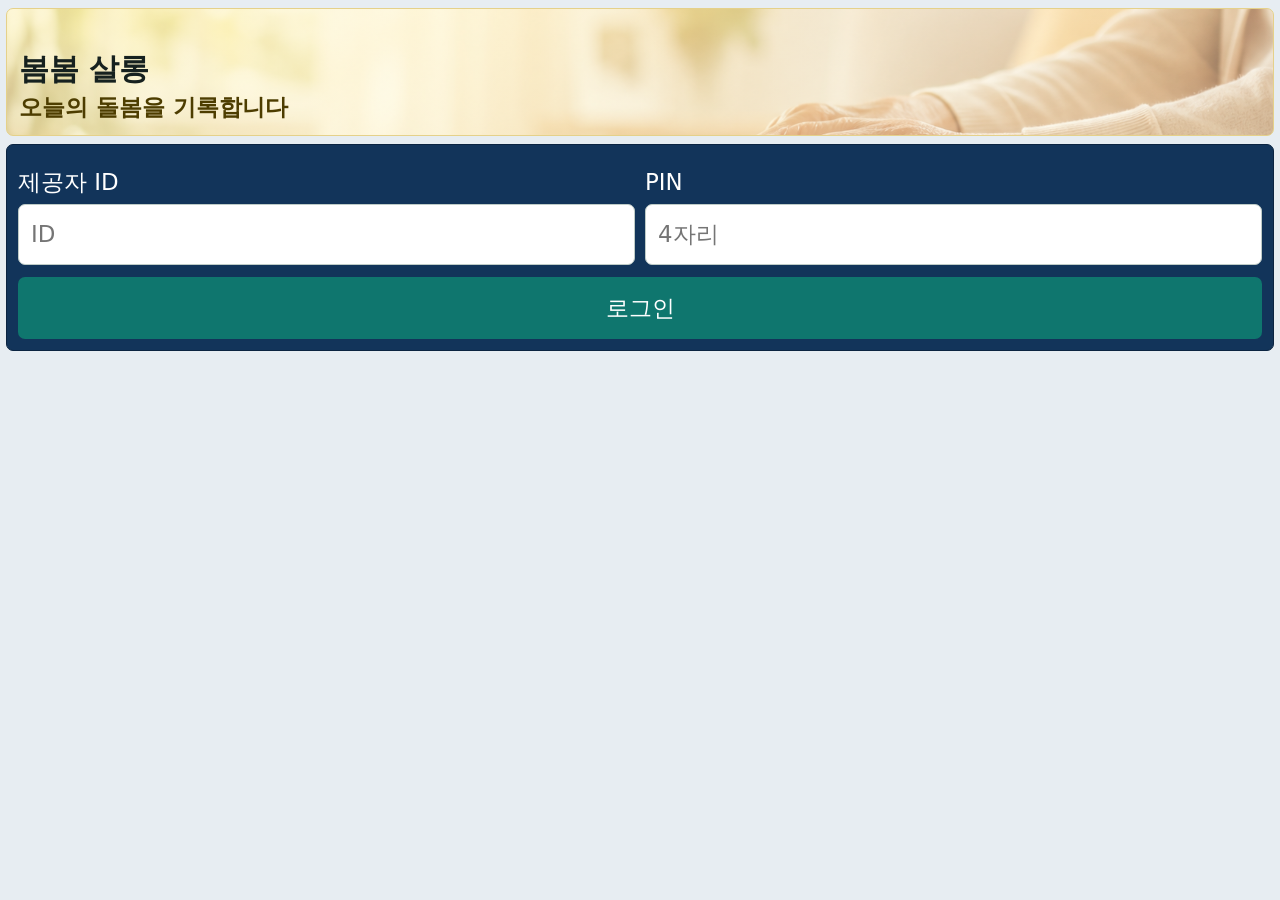
<file: index.html>
<!doctype html>
<html lang="ko">
<head>
  <meta charset="utf-8">
  <meta name="viewport" content="width=device-width, initial-scale=1, viewport-fit=cover">
  <meta name="theme-color" content="#12345a">
  <title>봄봄 살롱</title>
  <link rel="manifest" href="./manifest.json">
  <link rel="icon" type="image/png" sizes="192x192" href="./assets/icon-192.png">
  <link rel="apple-touch-icon" href="./assets/apple-touch-icon.png">
  <link rel="stylesheet" href="./styles.css?v=202607271455">
</head>
<body class="login-mode">
  <div class="app-shell">
    <header class="app-header">
      <div>
        <h1><span class="title-icon" aria-hidden="true">♥</span>봄봄 살롱</h1><p class="header-subtitle">오늘의 돌봄을 기록합니다</p>
      </div>
      <button class="small-button hidden" id="logoutButton" type="button">나가기</button>
    </header>

    <main>
      <section class="panel setup-panel hidden" id="setupPanel">
        <label for="gasUrl">GAS Web App URL</label>
        <input id="gasUrl" type="url" inputmode="url" autocomplete="off" placeholder="https://script.google.com/macros/s/.../exec">
      </section>

      <section class="panel" id="loginPanel">
        <div class="login-fields">
          <label for="providerId">
            <span>제공자 ID</span>
            <input id="providerId" autocomplete="off" autocapitalize="characters" placeholder="ID">
          </label>
          <label for="pin">
            <span>PIN</span>
            <input id="pin" type="tel" inputmode="numeric" autocomplete="off" autocorrect="off" spellcheck="false" placeholder="4자리">
          </label>
        </div>
        <button id="loginButton" type="button">로그인</button>
      </section>

      <section class="provider-bar hidden" id="providerBar">
        <div class="provider-line">
          <strong id="providerName">-</strong>
          <span class="heart">♥</span>
          <strong id="currentRecipient">수여자 미지정</strong>
          <span id="monthlyPointTotal" class="point-badge">이번 달 0점</span>
        </div>
      </section>

      <section class="panel hidden" id="recordPanel">
        <label class="date-label service-date-label" for="serviceDate"><span>서비스 날짜</span><input id="serviceDate" type="date"></label>

        <div id="itemsList" class="items-list"></div>
        <button id="addItemButton" type="button" class="small-button full">제공 서비스 추가</button>
      </section>

      <section class="panel hidden" id="photoPanel">
        <h2>사진</h2>
        <div id="photoList" class="photo-list"></div>
        <div id="selectedPhotoPreview" class="photo-list"></div>
        <input id="photos" class="visually-hidden" type="file" accept="image/jpeg,image/png">
      </section>

      <section class="panel hidden" id="notePanel">
        <h2>활동 기록</h2>
        <textarea id="note" rows="3" placeholder="최대한 상세히 입력"></textarea>
      </section>

      <section class="panel hidden" id="savePanel">
        <button id="saveButton" type="button">저장</button>
        <button id="cancelEditButton" type="button" class="secondary-button hidden">선택 취소</button>
      </section>

      <section class="panel hidden" id="historyPanel">
        <div class="section-title">
          <h2>내 기록</h2>
          <span id="historyPointTotal" class="point-badge muted">0점</span>
          <button id="refreshHistoryButton" type="button" class="small-button muted">조회</button>
        </div>
        <div class="history-range">
          <label for="historyFromDate">시작일<input id="historyFromDate" type="date"></label>
          <label for="historyToDate">종료일<input id="historyToDate" type="date"></label>
        </div>
        <div id="historyList" class="history-list"></div>
      </section>
    </main>

    <div class="toast hidden" id="toast"></div>
  </div>

  <template id="itemTemplate">
    <div class="item-row">
      <div class="item-head">
        <span>제공 서비스</span>
        <button class="remove-item" type="button">서비스 삭제</button>
      </div>
      <select class="item-type" aria-label="서비스 종류"></select>
      <div class="item-time-line">
        <label>시작<div class="time-control item-start"></div></label>
        <label>종료<div class="time-control item-end"></div></label>
      </div>
    </div>
  </template>

  <script src="./app.js?v=202607271455"></script>
</body>
</html>
</file>
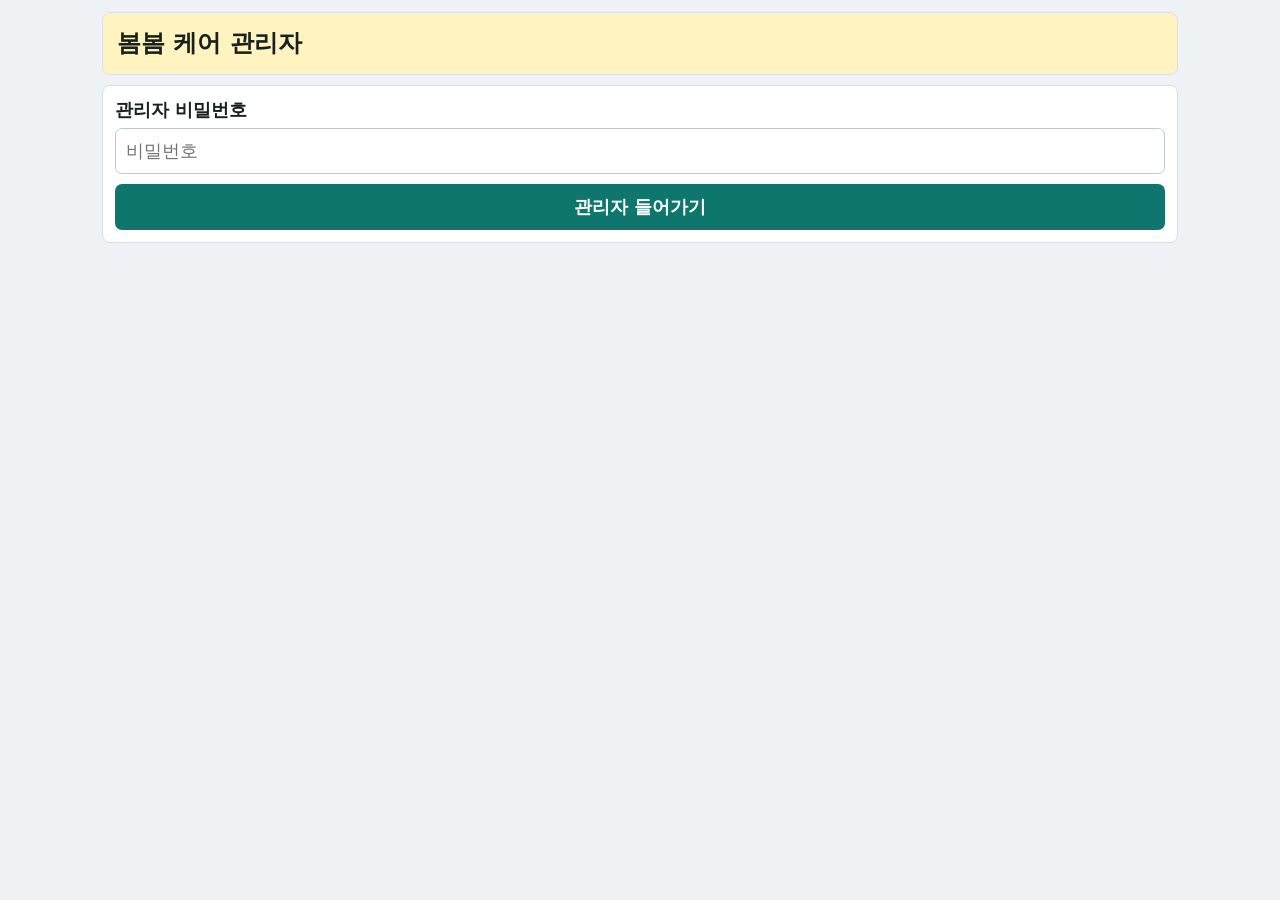
<file: admin/index.html>
﻿<!doctype html>
<html lang="ko">
<head>
  <meta charset="utf-8">
  <meta name="viewport" content="width=device-width, initial-scale=1, viewport-fit=cover">
  <title>봄봄 케어 관리자</title>
  <link rel="stylesheet" href="./styles.css?v=202607271130">
</head>
<body>
  <div class="app-shell">
    <header class="app-header">
      <div>
        <h1>봄봄 케어 관리자</h1>
      </div>
      <button id="logoutButton" class="small-button hidden" type="button">나가기</button>
    </header>

    <main>
      <section class="panel" id="loginPanel">
        <label for="adminPassword">관리자 비밀번호</label>
        <input id="adminPassword" type="password" autocomplete="current-password" placeholder="비밀번호">
        <button id="loginButton" type="button">관리자 들어가기</button>
      </section>

      <nav class="tab-nav hidden" id="mainTabs">
        <button id="recordsTab" class="tab-button active" type="button">기록</button>
        <button id="peopleTab" class="tab-button" type="button">회원</button>
        <button id="matchesTab" class="tab-button" type="button">매칭</button>
      </nav>

      <section id="recordsView">
        <section class="panel hidden" id="filterPanel">
          <div class="filter-grid">
            <label>시작일<input id="dateFrom" type="date"></label>
            <label>종료일<input id="dateTo" type="date"></label>
            <label>제공자<select id="providerFilter"><option value="">전체</option></select></label>
            <label>수여자<select id="recipientFilter"><option value="">전체</option></select></label>
          </div>
          <button id="searchButton" type="button">조회</button>
        </section>

        <section class="summary-grid hidden" id="summaryPanel">
          <div class="summary-card"><span>총 건수</span><strong id="totalRecords">0건</strong></div>
          <div class="summary-card"><span>총 시간</span><strong id="totalHours">0시간</strong></div>
          <div class="summary-card"><span>총 포인트</span><strong id="totalPoints">0점</strong></div>
        </section>

        <section class="panel hidden" id="serviceSummaryPanel">
          <h2>서비스별 합계</h2>
          <div id="serviceSummaryList" class="chip-list"></div>
        </section>

        <section class="panel hidden" id="recordsPanel">
          <div class="section-title"><h2>기록 목록</h2></div>
          <div id="recordsList" class="records-list"></div>
        </section>
      </section>

      <section class="hidden" id="peopleView">
        <section class="panel">
<div class="person-type-row">
            <button id="providerTypeButton" class="type-button active" type="button">제공자</button>
            <button id="recipientTypeButton" class="type-button" type="button">수여자</button>
          </div>
          <div class="person-form-grid">
            <label><div class="id-input-row"><span id="personIdPrefix">P-</span><input id="personId" type="text" inputmode="numeric" maxlength="3" placeholder="001"></div></label>
            <label><input id="personName" type="text" placeholder="이름"></label>
            <label><input id="personPhone" type="tel" placeholder="전화번호"></label>
            <label><select id="personStatus"><option value="A">활성</option><option value="I">비활성</option></select></label>
            <label id="providerPinLabel"><input id="personPin" type="text" inputmode="numeric" maxlength="4" placeholder="PIN 번호 : 변경할 때만"></label>
            <label id="recipientAddressLabel" class="wide hidden"><input id="personAddress" type="text" placeholder="주소"></label>
            <label id="guardianNameLabel" class="hidden"><input id="guardianName" type="text" placeholder="보호자 이름"></label>
            <label id="guardianPhoneLabel" class="hidden"><input id="guardianPhone" type="tel" placeholder="보호자 전화"></label>
            <label class="wide"><input id="personNote" type="text" placeholder="비고 : 필요할 때만"></label>
          </div>
          <div class="action-row">
            <button id="savePersonButton" type="button">저장</button>
            <button id="clearPersonButton" class="secondary-button" type="button">새 입력</button>
          </div>
        </section>

        <section class="panel">
          <div class="section-title"><h2 id="peopleListTitle">제공자 목록</h2></div><label class="search-label">이름 검색<input id="peopleSearch" type="search" placeholder="이름, ID, 전화번호"></label>
          <div id="peopleList" class="people-list"></div>
        </section>
      </section>

      <section class="hidden" id="matchesView">
        <section class="panel">
<div class="match-form-grid">
            <label class="wide"><select id="matchProviderSelect"><option value="">제공자</option></select></label>
            <div class="wide current-match-box hidden" id="currentMatchBox"></div>
            <label class="wide"><select id="matchRecipientSelect"><option value="">수여자</option></select></label>
            <label><input id="matchStartDate" type="date"></label>
            <label><select id="matchActive"><option value="A">활성</option><option value="I">비활성</option></select></label>
            <label class="wide"><input id="matchNote" type="text" placeholder="비고 : 필요할 때만"></label>
          </div>
          <div class="action-row">
            <button id="saveMatchButton" type="button">매칭 저장</button>
            <button id="clearMatchButton" class="secondary-button" type="button">새 입력</button>
          </div>
        </section>

        <section class="panel">
          <div class="section-title"><h2>매칭 목록</h2></div>
          <div id="matchesList" class="matches-list"></div>
        </section>
      </section>    </main>

    <div class="toast hidden" id="toast"></div>
  </div>

  <script src="./app.js?v=202607271330"></script>
</body>
</html>
</file>
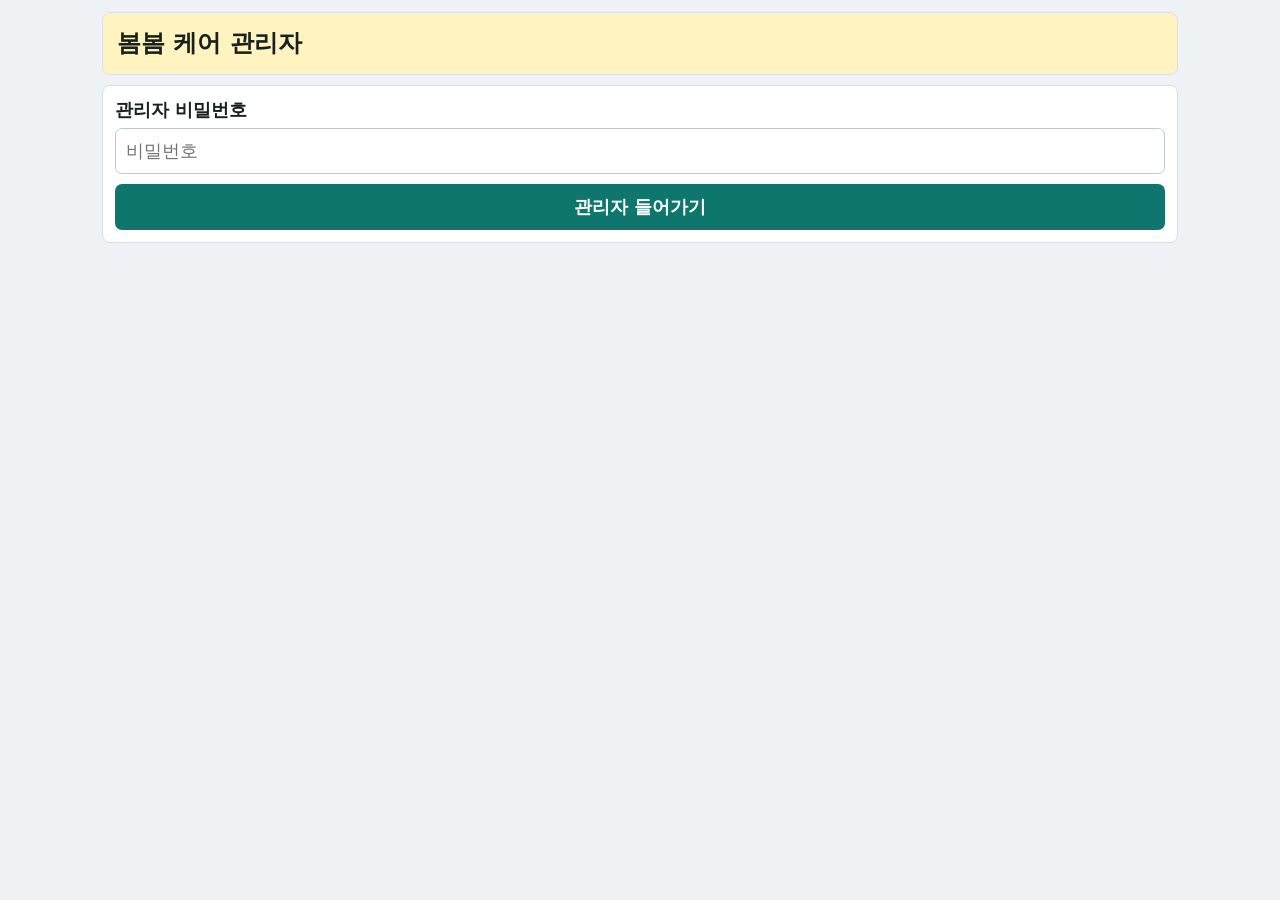
<file: admin/imdex.html>
<!doctype html>
<html lang="ko">
<head>
  <meta charset="utf-8">
  <meta name="viewport" content="width=device-width, initial-scale=1, viewport-fit=cover">
  <title>봄봄 케어 관리자</title>
  <link rel="stylesheet" href="./styles.css?v=202607241830">
</head>
<body>
  <div class="app-shell">
    <header class="app-header">
      <div>
        <h1>봄봄 케어 관리자</h1>
      </div>
      <button id="logoutButton" class="small-button hidden" type="button">나가기</button>
    </header>

    <main>
      <section class="panel" id="loginPanel">
        <label for="adminPassword">관리자 비밀번호</label>
        <input id="adminPassword" type="password" autocomplete="current-password" placeholder="비밀번호">
        <button id="loginButton" type="button">관리자 들어가기</button>
      </section>

      <nav class="tab-nav hidden" id="mainTabs">
        <button id="recordsTab" class="tab-button active" type="button">기록</button>
        <button id="peopleTab" class="tab-button" type="button">회원</button>
        <button id="matchesTab" class="tab-button" type="button">매칭</button>
      </nav>

      <section id="recordsView">
        <section class="panel hidden" id="filterPanel">
          <div class="filter-grid">
            <label>시작일<input id="dateFrom" type="date"></label>
            <label>종료일<input id="dateTo" type="date"></label>
            <label>제공자<select id="providerFilter"><option value="">전체</option></select></label>
            <label>수여자<select id="recipientFilter"><option value="">전체</option></select></label>
          </div>
          <button id="searchButton" type="button">조회</button>
        </section>

        <section class="summary-grid hidden" id="summaryPanel">
          <div class="summary-card"><span>총 건수</span><strong id="totalRecords">0건</strong></div>
          <div class="summary-card"><span>총 시간</span><strong id="totalHours">0시간</strong></div>
        </section>

        <section class="panel hidden" id="serviceSummaryPanel">
          <h2>서비스별 합계</h2>
          <div id="serviceSummaryList" class="chip-list"></div>
        </section>

        <section class="panel hidden" id="recordsPanel">
          <div class="section-title"><h2>기록 목록</h2></div>
          <div id="recordsList" class="records-list"></div>
        </section>
      </section>

      <section class="hidden" id="peopleView">
        <section class="panel">
          <div class="person-type-row">
            <button id="providerTypeButton" class="type-button active" type="button">제공자</button>
            <button id="recipientTypeButton" class="type-button" type="button">수여자</button>
          </div>
          <div class="person-form-grid">
            <label><div class="id-input-row"><span id="personIdPrefix">P-</span><input id="personId" type="text" inputmode="numeric" maxlength="3" placeholder="001"></div></label>
            <label><input id="personName" type="text" placeholder="이름"></label>
            <label><input id="personPhone" type="tel" placeholder="전화번호"></label>
            <label><select id="personStatus"><option value="A">활성</option><option value="I">비활성</option></select></label>
            <label id="providerPinLabel"><input id="personPin" type="text" inputmode="numeric" maxlength="4" placeholder="PIN 번호 : 변경할 때만"></label>
            <label id="recipientAddressLabel" class="wide hidden"><input id="personAddress" type="text" placeholder="주소"></label>
            <label id="guardianNameLabel" class="hidden"><input id="guardianName" type="text" placeholder="보호자 이름"></label>
            <label id="guardianPhoneLabel" class="hidden"><input id="guardianPhone" type="tel" placeholder="보호자 전화"></label>
            <label class="wide"><input id="personNote" type="text" placeholder="비고 : 필요할 때만"></label>
          </div>
          <div class="action-row">
            <button id="savePersonButton" type="button">저장</button>
            <button id="clearPersonButton" class="secondary-button" type="button">새 입력</button>
          </div>
        </section>

        <section class="panel">
          <div class="section-title"><h2 id="peopleListTitle">제공자 목록</h2></div>
          <label class="search-label">이름 검색<input id="peopleSearch" type="search" placeholder="이름, ID, 전화번호"></label>
          <div id="peopleList" class="people-list"></div>
        </section>
      </section>

      <section class="hidden" id="matchesView">
        <section class="panel">
          <div class="match-form-grid">
            <label class="wide"><select id="matchProviderSelect"><option value="">제공자</option></select></label>
            <div class="wide current-match-box hidden" id="currentMatchBox"></div>
            <label class="wide"><select id="matchRecipientSelect"><option value="">수여자</option></select></label>
            <label><input id="matchStartDate" type="date"></label>
            <label><select id="matchActive"><option value="A">활성</option><option value="I">비활성</option></select></label>
            <label class="wide"><input id="matchNote" type="text" placeholder="비고 : 필요할 때만"></label>
          </div>
          <div class="action-row">
            <button id="saveMatchButton" type="button">매칭 저장</button>
            <button id="clearMatchButton" class="secondary-button" type="button">새 입력</button>
          </div>
        </section>

        <section class="panel">
          <div class="section-title"><h2>매칭 목록</h2></div>
          <div id="matchesList" class="matches-list"></div>
        </section>
      </section>
    </main>

    <div class="toast hidden" id="toast"></div>
  </div>

  <script src="./app.js?v=202607261120"></script>
</body>
</html>
</file>
<file: styles.css>
﻿:root {
  color-scheme: light;
  --bg: #e7edf2;
  --text: #16211f;
  --muted: #53615d;
  --navy: #12345a;
  --navy-soft: #1d456f;
  --yellow: #fff4bf;
  --yellow-strong: #ffcf33;
  --panel-line: #0b2441;
  --line: #d7e0ea;
  --danger: #b42318;
}

* { box-sizing: border-box; }

html { font-size: 22px; }

body {
  margin: 0;
  background: var(--bg);
  color: var(--text);
  font-family: system-ui, -apple-system, BlinkMacSystemFont, "Segoe UI", sans-serif;
  font-size: 1.04rem;
  line-height: 1.42;
}

.app-shell {
  width: 100%;
  max-width: none;
  min-height: 100vh;
  margin: 0;
  padding: 8px 6px 28px;
}

.app-header {
  display: flex;
  justify-content: space-between;
  align-items: center;
  gap: 10px;
  margin-bottom: 8px;
  padding: 12px;
  border: 1px solid #e5d18a;
  border-radius: 7px;
  background: var(--yellow);
}

.eyebrow {
  margin: 0 0 2px;
  color: #6b5600;
  font-size: 1.04rem;
  font-weight: 400;
}

h1,
h2,
h3 {
  margin: 0;
  line-height: 1.18;
  letter-spacing: 0;
}

h1 {
  font-size: 1.35rem;
  color: var(--text);
}

h2,
h3 {
  font-size: 1.04rem;
  font-weight: 400;
}

.panel,
.provider-bar {
  margin-bottom: 8px;
  padding: 11px;
  border: 1px solid var(--panel-line);
  border-radius: 7px;
  background: var(--navy);
  color: #fff;
}

.setup-panel {
  background: #ffffff;
  color: var(--text);
  border-color: var(--line);
}

.provider-line {
  display: flex;
  align-items: center;
  flex-wrap: nowrap;
  gap: 8px;
}

.provider-line strong {
  font-size: 1.04rem;
  font-weight: 900;
  min-width: 0;
}

.point-badge {
  display: inline-flex;
  align-items: center;
  min-height: 30px;
  padding: 3px 8px;
  border-radius: 999px;
  background: var(--yellow);
  color: var(--text);
  font-size: .94rem;
  font-weight: 700;
  white-space: nowrap;
}

.provider-line .point-badge {
  margin-left: auto;
  flex: 0 0 auto;
}

.point-badge.muted {
  background: #e1e8e6;
}

.heart {
  color: var(--yellow-strong);
  font-weight: 400;
}

label {
  display: block;
  margin-top: 10px;
  color: inherit;
  font-size: 1.04rem;
  font-weight: 400;
}

input,
select,
textarea,
button {
  width: 100%;
  font: inherit;
}

input,
select,
textarea {
  min-height: 60px;
  margin-top: 6px;
  padding: 13px 12px;
  border: 1px solid #becbc7;
  border-radius: 7px;
  background: #fff;
  color: var(--text);
  font-size: 1.04rem;
  font-weight: 400;
}

textarea {
  min-height: 104px;
  resize: vertical;
}

button {
  min-height: 62px;
  margin-top: 12px;
  border: 0;
  border-radius: 7px;
  background: #0f766e;
  color: #fff;
  font-size: 1.04rem;
  font-weight: 400;
  cursor: pointer;
}

button:disabled {
  opacity: .6;
  cursor: wait;
}

.small-button {
  width: auto;
  min-height: 48px;
  margin: 0;
  padding: 0 14px;
  background: var(--yellow);
  color: var(--text);
}

.small-button.full {
  width: 100%;
  margin-top: 4px;
}

.small-button.muted,
.secondary-button {
  background: #e1e8e6;
  color: var(--text);
}

.section-title {
  display: flex;
  justify-content: space-between;
  align-items: center;
  gap: 10px;
  margin: 0 0 8px;
}

.top-line h2 {
  flex: 1;
}

.date-label {
  display: flex;
  align-items: center;
  gap: 8px;
  margin: 0;
  flex: 0 0 190px;
}

.date-label span {
  white-space: nowrap;
}

.date-label input {
  min-height: 50px;
  margin: 0;
  padding: 8px;
  font-size: 1.04rem;
}

.items-list {
  display: grid;
  gap: 8px;
}

.item-row {
  display: grid;
  gap: 8px;
  padding: 9px;
  border: 1px solid var(--line);
  border-radius: 7px;
  background: #fff;
  color: var(--text);
}

.item-head {
  display: flex;
  align-items: center;
  justify-content: space-between;
  gap: 8px;
}

.item-head span {
  font-size: 1.04rem;
  font-weight: 400;
}

.remove-item {
  width: auto;
  min-height: 42px;
  margin: 0;
  padding: 0 12px;
  background: #ffe1dd;
  color: var(--danger);
}

.item-time-line {
  display: grid;
  grid-template-columns: 1fr 1fr;
  gap: 8px;
}

.item-time-line label,
.item-row label {
  margin-top: 0;
}

.time-control {
  display: block;
  margin-top: 5px;
}

.time-select {
  width: 100%;
  min-height: 50px;
  margin: 0;
  padding: 8px;
  border: 1px solid var(--line);
  border-radius: 7px;
  background: #fff;
  color: var(--text);
  font-size: 1.04rem;
}

.hint {
  margin: 8px 0 0;
  color: rgba(255, 255, 255, .72);
  font-size: 1.04rem;
}

.history-list {
  display: grid;
  gap: 8px;
}

.history-empty {
  margin: 8px 0 0;
  color: rgba(255, 255, 255, .72);
  font-size: 1.04rem;
}

.history-card {
  padding: 10px;
  border: 1px solid var(--line);
  border-radius: 7px;
  background: #fff;
  color: var(--text);
  cursor: pointer;
}

.history-card strong {
  display: flex;
  align-items: center;
  gap: 6px;
  font-size: 1.04rem;
  font-weight: 400;
}

.history-photo-badge {
  display: inline-flex;
  align-items: center;
  justify-content: center;
  min-height: 24px;
  padding: 2px 8px;
  border-radius: 6px;
  background: var(--navy);
  color: #fff;
  font-size: .78rem;
  font-style: normal;
  font-weight: 700;
  line-height: 1;
  white-space: nowrap;
}

.history-card span {
  display: block;
  margin-top: 4px;
  color: var(--muted);
  font-size: 1.04rem;
}

.toast {
  position: fixed;
  left: 10px;
  right: 10px;
  bottom: 14px;
  max-width: 500px;
  margin: 0 auto;
  padding: 14px;
  border-radius: 7px;
  background: #17211f;
  color: #fff;
  font-size: 1.04rem;
  font-weight: 400;
  white-space: pre-line;
  box-shadow: 0 10px 30px rgba(0, 0, 0, .18);
}

.hidden { display: none !important; }

@media (max-width: 390px) {
  html { font-size: 20px; }
  .date-label { flex-basis: 172px; }
  .item-time-line { gap: 6px; }
}

.history-range {
  display: grid;
  grid-template-columns: minmax(0, 1fr) minmax(0, 1fr);
  gap: 8px;
  margin-bottom: 8px;
}

.history-range label {
  min-width: 0;
  margin-top: 0;
}

.history-range input {
  width: 100%;
  min-width: 0;
  min-height: 50px;
  padding: 8px 6px;
  font-size: .92rem;
}

#pin {
  -webkit-text-security: disc;
}


#logoutButton {
  min-height: 44px;
  padding: 0 16px;
  border: 2px solid var(--navy);
  border-radius: 8px;
  background: #ffffff;
  color: var(--navy);
  font-weight: 700;
  box-shadow: 0 2px 0 rgba(18, 52, 90, .18);
}

#logoutButton:active {
  transform: translateY(1px);
  box-shadow: none;
}

.service-date-label {
  width: 100%;
  margin-bottom: 8px;
  flex: none;
  justify-content: space-between;
}

.service-date-label input {
  width: 178px;
}




.app-header {
  position: relative;
  overflow: hidden;
}

.app-header > * {
  position: relative;
  z-index: 1;
}

.login-mode .app-header {
  min-height: 128px;
  align-items: flex-end;
  background-image: linear-gradient(90deg, rgba(255, 244, 191, .48), rgba(255, 248, 221, .18)), url("./assets/care-hero.png");
  background-size: cover;
  background-position: center;
}

.header-subtitle {
  display: none;
  margin: 4px 0 0;
  color: #4d3d00;
  font-size: 1.04rem;
  font-weight: 700;
}

.login-mode .header-subtitle {
  display: block;
}

.title-icon {
  display: none;
  width: 1em;
  height: 1em;
  margin-right: 6px;
  border-radius: 999px;
  background: var(--navy);
  color: var(--yellow-strong);
  font-size: .64em;
  line-height: 1em;
  text-align: center;
  vertical-align: .12em;
}

.main-mode .title-icon {
  display: inline-block;
}

.main-mode .header-subtitle {
  display: none;
}




.danger-button {
  background: #ffe1dd;
  color: var(--danger);
  border: 2px solid #f3aaa1;
}

.photo-list {
  display: grid;
  gap: 8px;
  margin-bottom: 10px;
}

.photo-existing {
  display: grid;
  gap: 8px;
  padding: 10px;
  border-radius: 7px;
  background: #ffffff;
  color: var(--text);
}

.photo-existing-title {
  font-size: 1rem;
  color: var(--muted);
}

.photo-existing-name {
  overflow-wrap: anywhere;
}

.photo-existing label {
  display: flex;
  align-items: center;
  gap: 8px;
}

.photo-existing input[type="checkbox"] {
  width: 24px;
  height: 24px;
}

.photo-thumb {
  width: 100%;
  max-height: 170px;
  object-fit: cover;
  border-radius: 7px;
  background: #edf2f7;
}

.photo-loading {
  display: grid;
  place-items: center;
  min-height: 130px;
  color: var(--muted);
  font-size: 1rem;
}

.photo-error {
  color: var(--danger);
  background: #fff1ef;
}

.photo-card-header {
  display: flex;
  align-items: center;
  justify-content: space-between;
  gap: 10px;
}

.photo-delete-button {
  width: auto;
  min-height: 40px;
  margin: 0;
  padding: 0 14px;
  border-radius: 6px;
  background: #fee2df;
  color: #b42318;
  font-size: 1rem;
}

.visually-hidden {
  position: absolute !important;
  width: 1px !important;
  height: 1px !important;
  padding: 0 !important;
  margin: -1px !important;
  overflow: hidden !important;
  clip: rect(0, 0, 0, 0) !important;
  white-space: nowrap !important;
  border: 0 !important;
}

.photo-control-card {
  gap: 10px;
}

.photo-actions {
  display: grid;
  grid-template-columns: repeat(2, minmax(0, 1fr));
  gap: 8px;
}

.photo-actions .photo-action-button:first-child:last-child {
  grid-column: 1 / -1;
}

.photo-action-button {
  min-height: 46px;
  margin: 0;
  border-radius: 6px;
  background: var(--yellow);
  color: var(--text);
  font-size: 1rem;
}

.photo-action-button.danger {
  background: #fee2df;
  color: #b42318;
}



.login-fields {
  display: grid;
  grid-template-columns: minmax(0, 1fr) minmax(0, 1fr);
  gap: 10px;
  align-items: end;
}

.login-fields label {
  display: grid;
  gap: 6px;
}

.login-fields input {
  margin-top: 0;
}
</file>
<file: admin/styles.css>
﻿:root {
  --bg: #eef2f4;
  --navy: #12345a;
  --line: #d7e0ea;
  --text: #17211f;
  --muted: #5a6662;
  --yellow: #fff4bf;
  --teal: #0f766e;
  --white: #ffffff;
}

* { box-sizing: border-box; }

html { font-size: 18px; }

body {
  margin: 0;
  background: var(--bg);
  color: var(--text);
  font-family: system-ui, -apple-system, BlinkMacSystemFont, "Segoe UI", sans-serif;
  line-height: 1.35;
  overflow-x: hidden;
}

.app-shell {
  width: 100%;
  max-width: 1100px;
  min-height: 100vh;
  margin: 0 auto;
  padding: 12px;
}

.app-header,
.panel,
.summary-card {
  border: 1px solid var(--line);
  border-radius: 8px;
  background: var(--white);
}

.app-header {
  display: flex;
  justify-content: space-between;
  align-items: center;
  gap: 10px;
  margin-bottom: 10px;
  padding: 14px;
  background: var(--yellow);
}

h1,
h2,
p { margin: 0; }

h1 { font-size: 1.35rem; }
h2 { font-size: 1.04rem; }

.app-header p {
  margin-top: 4px;
  color: #6b5600;
  font-weight: 700;
}

.panel {
  margin-bottom: 10px;
  padding: 12px;
}

label {
  display: block;
  min-width: 0;
  font-weight: 700;
}

input,
select,
button {
  width: 100%;
  max-width: 100%;
  min-height: 46px;
  margin-top: 6px;
  padding: 9px 10px;
  border: 1px solid #bcc8c4;
  border-radius: 7px;
  background: #fff;
  color: var(--text);
  font: inherit;
}

button {
  margin-top: 10px;
  border: 0;
  background: var(--teal);
  color: #fff;
  font-weight: 800;
  cursor: pointer;
}

button:disabled {
  opacity: .65;
  cursor: wait;
}

.small-button {
  width: auto;
  min-width: 64px;
  min-height: 40px;
  margin: 0;
  padding: 0 12px;
  border: 2px solid var(--navy);
  background: #fff;
  color: var(--navy);
}

.filter-grid {
  display: grid;
  grid-template-columns: repeat(4, minmax(0, 1fr));
  gap: 10px;
}

.summary-grid {
  display: grid;
  grid-template-columns: repeat(3, minmax(0, 1fr));
  gap: 10px;
  margin-bottom: 10px;
}

.summary-card {
  padding: 12px;
}

.summary-card span {
  display: block;
  color: var(--muted);
  font-weight: 700;
}

.summary-card strong {
  display: block;
  margin-top: 4px;
  color: var(--navy);
  font-size: 1.45rem;
}

.section-title {
  display: flex;
  justify-content: space-between;
  align-items: center;
  gap: 8px;
  margin-bottom: 10px;
}

.chip-list {
  display: flex;
  flex-wrap: wrap;
  gap: 8px;
  margin-top: 10px;
}

.chip {
  padding: 8px 10px;
  border-radius: 999px;
  background: #edf4f2;
  color: var(--text);
  font-weight: 700;
}

.records-list {
  display: grid;
  gap: 10px;
}

.record-card {
  padding: 10px;
  border: 1px solid var(--line);
  border-radius: 8px;
  background: #f9fbfc;
}

.record-main {
  display: grid;
  grid-template-columns: 125px 1fr 72px;
  gap: 8px;
  align-items: center;
  font-weight: 800;
}

.record-sub {
  margin-top: 8px;
  color: var(--muted);
}

.item-list {
  margin-top: 8px;
  display: flex;
  flex-wrap: wrap;
  gap: 6px;
}

.item-pill {
  padding: 6px 8px;
  border-radius: 6px;
  background: #fff4bf;
}

.note {
  margin-top: 8px;
  padding: 8px;
  border-radius: 6px;
  background: #fff;
  color: var(--text);
}

.toast {
  position: fixed;
  left: 12px;
  right: 12px;
  bottom: 12px;
  max-width: 620px;
  margin: 0 auto;
  padding: 12px;
  border-radius: 8px;
  background: #17211f;
  color: #fff;
  font-weight: 800;
}

.hidden { display: none !important; }

@media (max-width: 720px) {
  html { font-size: 19px; }
  .app-shell {
    max-width: 390px;
    padding: 8px 8px 28px;
  }
  .app-header {
    padding: 12px;
  }
  h1 { font-size: 1.24rem; }
  .panel {
    padding: 10px;
  }
  .filter-grid {
    grid-template-columns: repeat(2, minmax(0, 1fr));
    gap: 8px;
  }
  .summary-grid {
    grid-template-columns: repeat(3, minmax(0, 1fr));
    gap: 8px;
  }
  input,
  select,
  button {
    min-height: 44px;
    padding: 8px 9px;
  }
  .record-main {
    grid-template-columns: 1fr;
  }
  .small-button {
    min-height: 38px;
  }
}

.record-main {
  width: 100%;
  min-height: 0;
  margin: 0;
  padding: 0;
  border: 0;
  border-radius: 0;
  background: transparent;
  color: var(--text);
  text-align: left;
  cursor: pointer;
}

.record-card.open {
  border-color: var(--navy);
  background: #ffffff;
}

.record-detail {
  margin-top: 10px;
  padding-top: 10px;
  border-top: 1px solid var(--line);
  display: grid;
  gap: 8px;
}

.detail-grid {
  display: grid;
  grid-template-columns: repeat(2, minmax(0, 1fr));
  gap: 8px;
}

.detail-grid div,
.detail-services,
.detail-note,
.detail-photo {
  padding: 8px;
  border-radius: 7px;
  background: #f2f6f8;
}

.detail-grid span {
  display: block;
  color: var(--muted);
  font-size: .88rem;
  font-weight: 700;
}

.detail-grid strong {
  display: block;
  margin-top: 2px;
  color: var(--navy);
}

.detail-services {
  display: grid;
  gap: 4px;
}

.detail-photo-image {
  display: block;
  width: 100%;
  max-height: 260px;
  object-fit: contain;
  border-radius: 7px;
  background: #ffffff;
}

.photo-badge {
  display: inline-flex;
  align-items: center;
  justify-content: center;
  flex: 0 0 auto;
  min-height: 24px;
  margin-left: 6px;
  padding: 2px 7px;
  border-radius: 6px;
  background: var(--navy);
  color: #ffffff;
  font-size: .78rem;
  font-style: normal;
  font-weight: 800;
  line-height: 1;
  white-space: nowrap;
  vertical-align: middle;
}
.record-people {
  display: inline-flex;
  align-items: center;
  gap: 18px;
  min-width: 0;
}

.record-people strong {
  color: var(--text);
}

.record-date-cell {
  display: inline-flex;
  align-items: center;
  gap: 6px;
  white-space: nowrap;
}



.record-duration {
  color: var(--navy);
  text-align: right;
  font-weight: 800;
}

.tab-nav {
  display: grid;
  grid-template-columns: repeat(3, minmax(0, 1fr));
  gap: 8px;
  margin-bottom: 10px;
}

.tab-button,
.type-button,
.secondary-button,
.mini-button,
.call-link {
  min-height: 42px;
  margin-top: 0;
  border-radius: 7px;
  text-align: center;
  text-decoration: none;
}

.tab-button,
.type-button,
.secondary-button,
.mini-button.secondary {
  border: 1px solid var(--navy);
  background: #ffffff;
  color: var(--navy);
}

.tab-button.active,
.type-button.active {
  background: var(--navy);
  color: #ffffff;
}

.person-type-row {
  display: grid;
  grid-template-columns: repeat(2, minmax(0, 1fr));
  gap: 8px;
  margin: 10px 0;
}

.person-form-grid {
  display: grid;
  grid-template-columns: repeat(2, minmax(0, 1fr));
  gap: 10px;
}

.person-form-grid .wide {
  grid-column: 1 / -1;
}

.action-row {
  display: grid;
  grid-template-columns: 1fr 1fr;
  gap: 8px;
  margin-top: 10px;
}

.people-list {
  display: grid;
  gap: 10px;
}

.person-card {
  padding: 10px;
  border: 1px solid var(--line);
  border-radius: 8px;
  background: #f9fbfc;
}

.person-main {
  display: grid;
  grid-template-columns: auto 1fr auto;
  gap: 8px;
  align-items: center;
}

.person-main strong {
  color: var(--text);
}

.person-main span {
  color: var(--muted);
  font-weight: 800;
}

.status-badge {
  padding: 4px 7px;
  border-radius: 999px;
  font-size: .78rem;
  font-style: normal;
  font-weight: 800;
}

.status-badge.active {
  background: #d9f3ea;
  color: #075f4f;
}

.status-badge.inactive {
  background: #eceff3;
  color: #667085;
}

.person-sub {
  display: grid;
  grid-template-columns: 1fr auto;
  gap: 8px;
  align-items: center;
  margin-top: 8px;
  color: var(--muted);
}

.person-actions {
  display: flex;
  justify-content: flex-end;
  gap: 8px;
}

.call-link,
.mini-button {
  display: inline-flex;
  align-items: center;
  justify-content: center;
  padding: 8px;
  border: 0;
  background: var(--teal);
  color: #ffffff;
  font: inherit;
  font-weight: 800;
}

@media (max-width: 720px) {
  .record-main {
    grid-template-columns: 1fr;
  }
  .record-duration {
    text-align: left;
  }
  .person-form-grid {
    grid-template-columns: 1fr;
  }
  .person-actions {
  display: flex;
  justify-content: flex-end;
  gap: 8px;
}
}

.search-label {
  margin-bottom: 10px;
}

.person-card {
  cursor: pointer;
}

.person-card:focus-within,
.person-card:hover {
  border-color: var(--navy);
}

.person-sub strong {
  color: var(--navy);
}

.id-input-row {
  display: grid;
  grid-template-columns: auto 1fr;
  align-items: center;
  margin-top: 6px;
  border: 1px solid #bcc8c4;
  border-radius: 7px;
  background: #ffffff;
  overflow: hidden;
}

.id-input-row span {
  align-self: stretch;
  display: inline-flex;
  align-items: center;
  padding: 0 10px;
  background: #edf4f2;
  color: var(--navy);
  font-weight: 800;
}

.id-input-row input {
  min-height: 44px;
  margin-top: 0;
  border: 0;
  border-radius: 0;
}


.phone-row {
  display: inline-flex;
  align-items: center;
  gap: 8px;
  min-width: 0;
}

.phone-text {
  color: var(--muted);
  font-weight: 700;
}

.call-button {
  display: inline-flex;
  align-items: center;
  justify-content: center;
  min-height: 34px;
  padding: 0 10px;
  border: 1px solid var(--navy);
  border-radius: 6px;
  background: #fff;
  color: var(--navy);
  font-size: .9rem;
  font-weight: 800;
  text-decoration: none;
}
.phone-link {
  color: var(--muted);
  text-decoration: none;
  font-weight: 700;
}


.match-form-grid {
  display: grid;
  grid-template-columns: repeat(2, minmax(0, 1fr));
  gap: 10px;
}

.match-form-grid .wide {
  grid-column: 1 / -1;
}

.current-match-box {
  padding: 12px;
  border: 1px solid var(--line);
  border-radius: 8px;
  background: #fff7c2;
  color: var(--navy);
  font-weight: 800;
}

.matches-list {
  display: grid;
  gap: 10px;
}

.match-card {
  padding: 10px;
  border: 1px solid var(--line);
  border-radius: 8px;
  background: #f9fbfc;
  cursor: pointer;
}

.match-card:hover,
.match-card:focus-within {
  border-color: var(--navy);
}

.match-main {
  display: grid;
  grid-template-columns: 1fr 1fr auto;
  gap: 8px;
  align-items: center;
}

.match-main strong {
  color: var(--text);
}

.match-sub {
  margin-top: 8px;
  color: var(--muted);
  font-weight: 700;
}

@media (max-width: 720px) {
  .match-form-grid {
    grid-template-columns: 1fr;
  }
}
</file>
